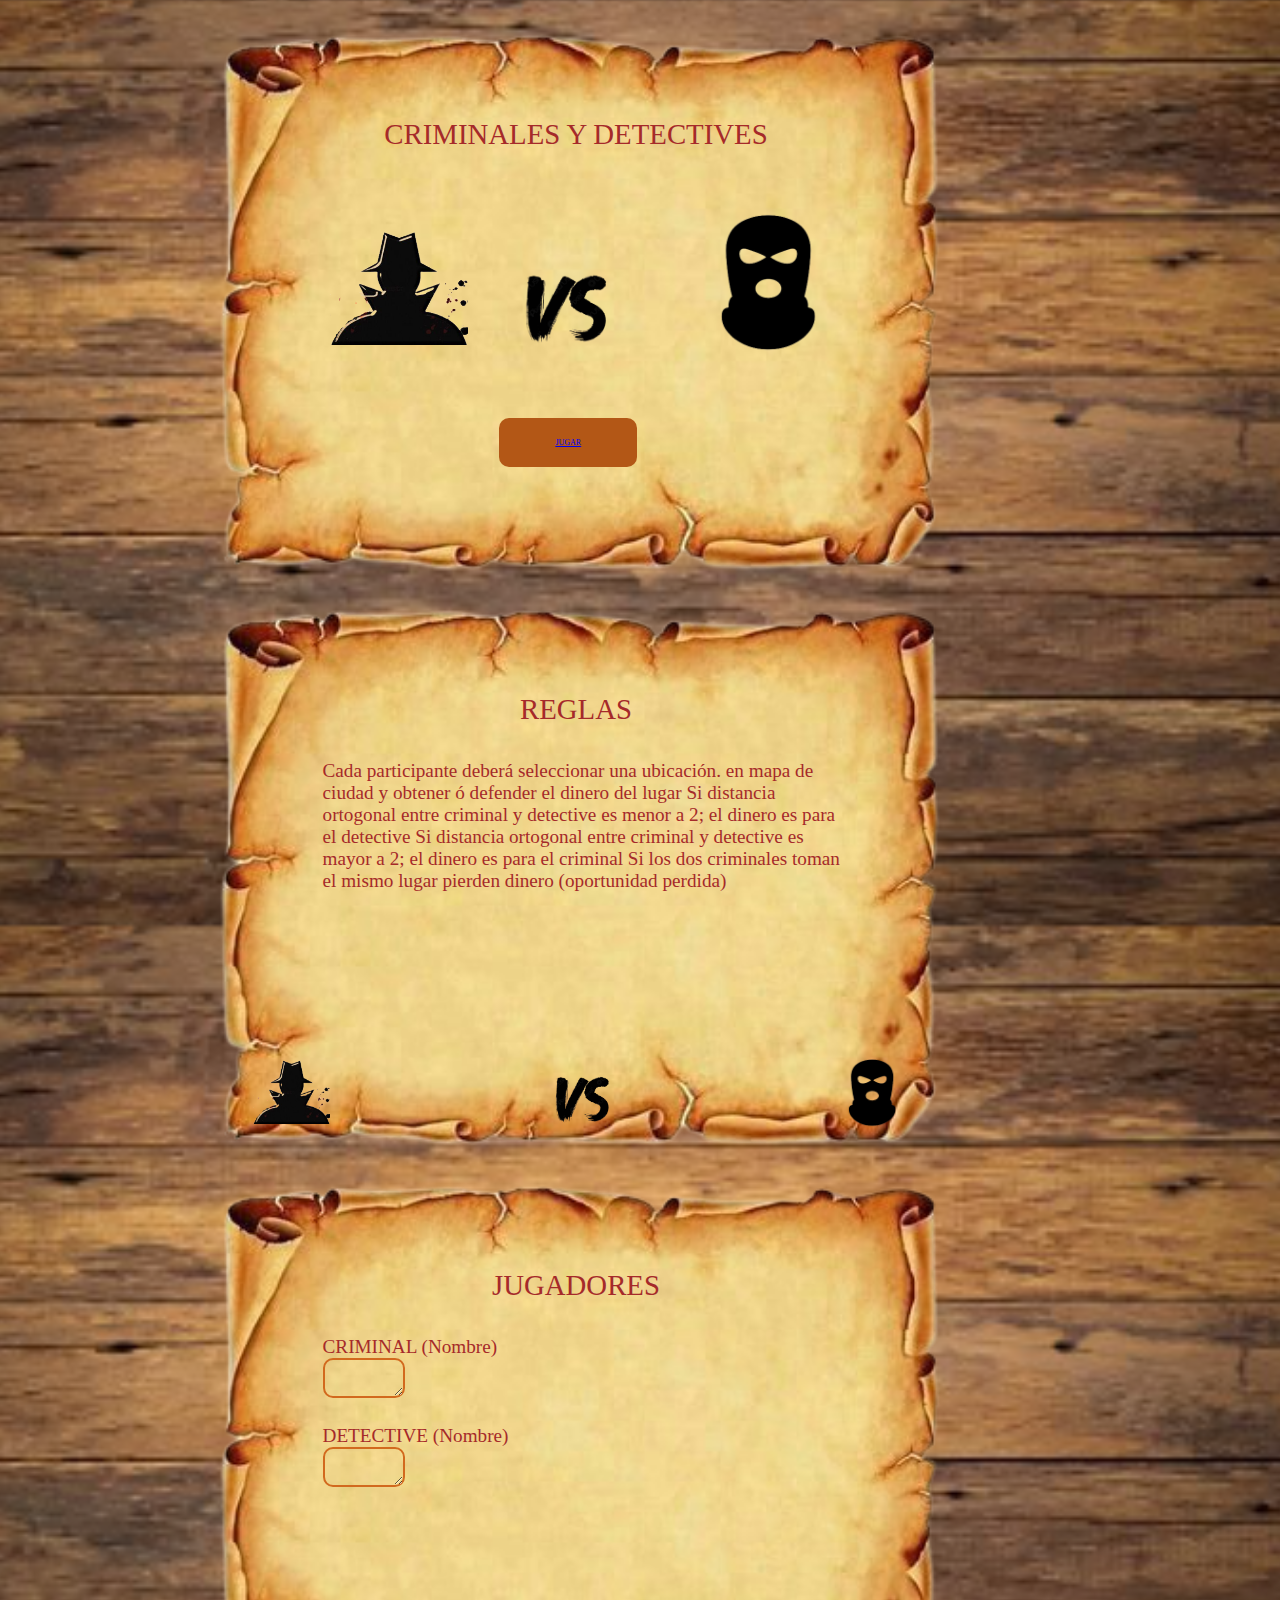
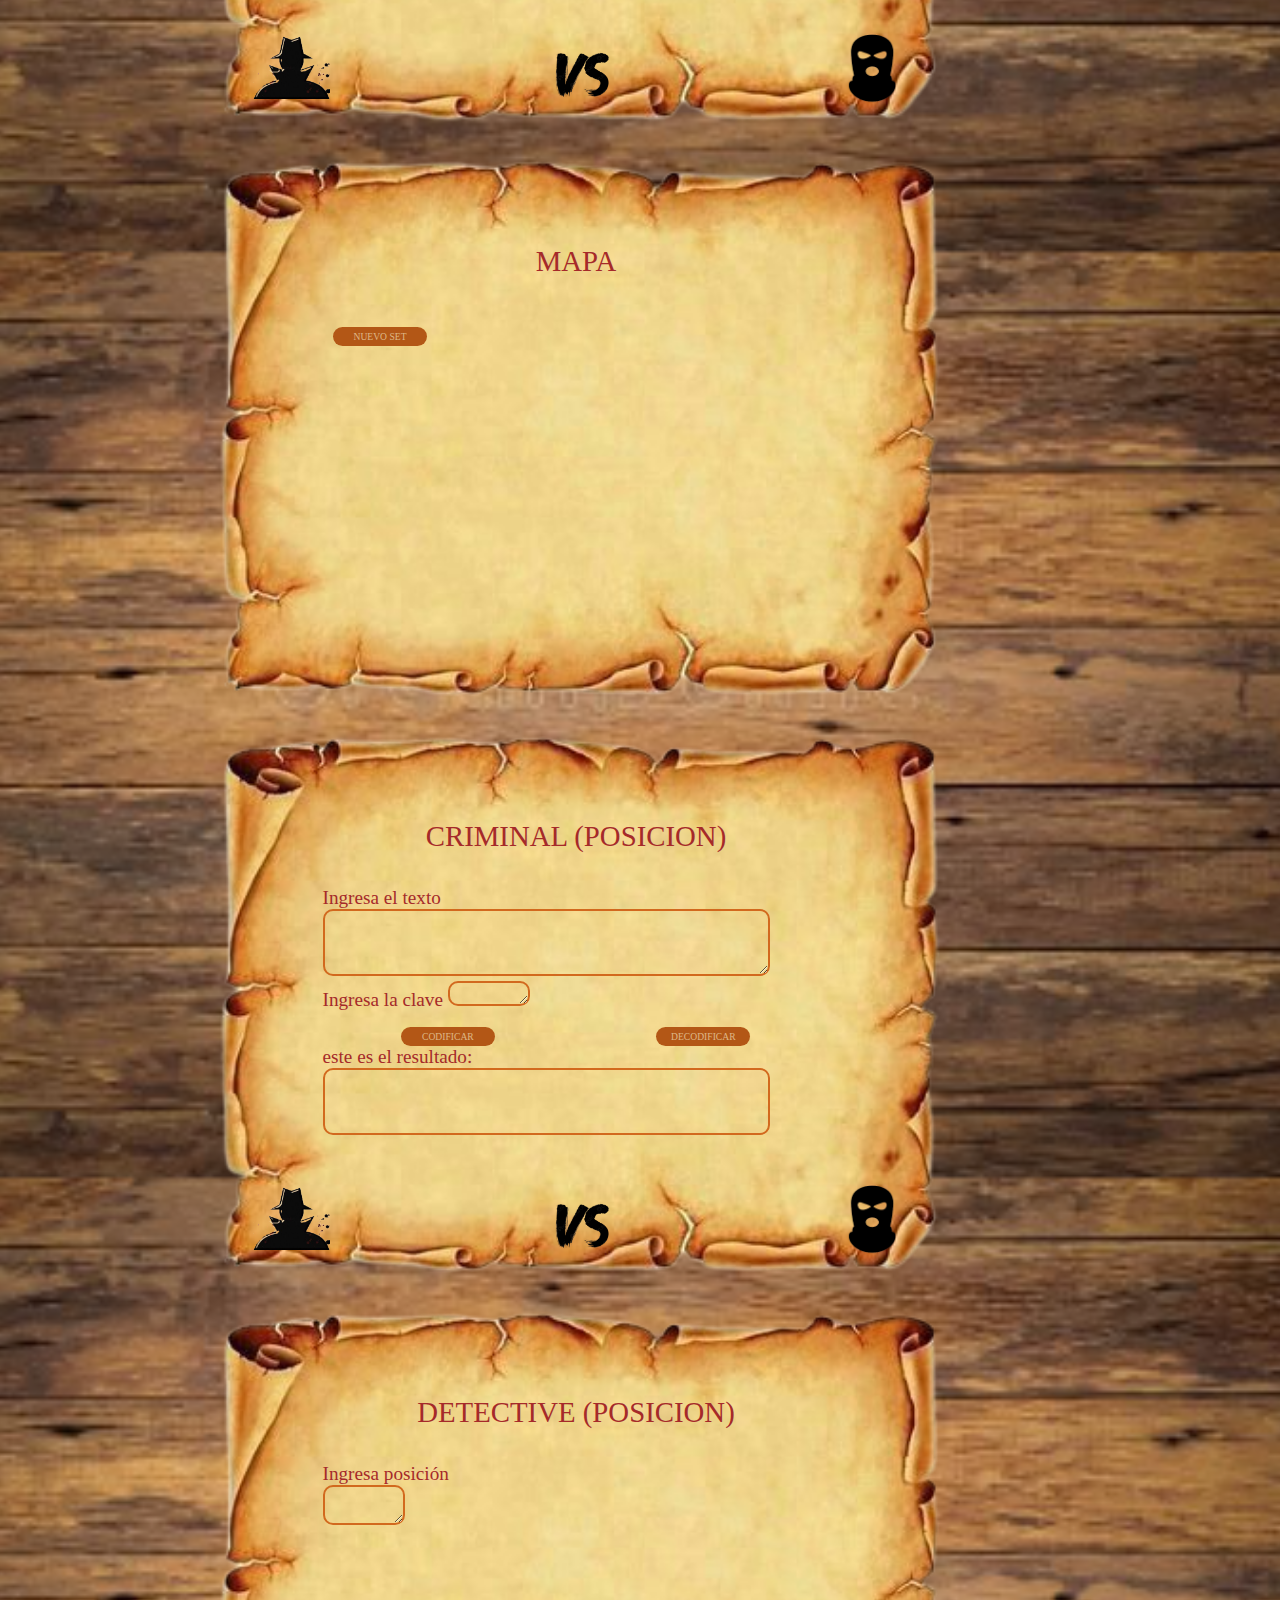
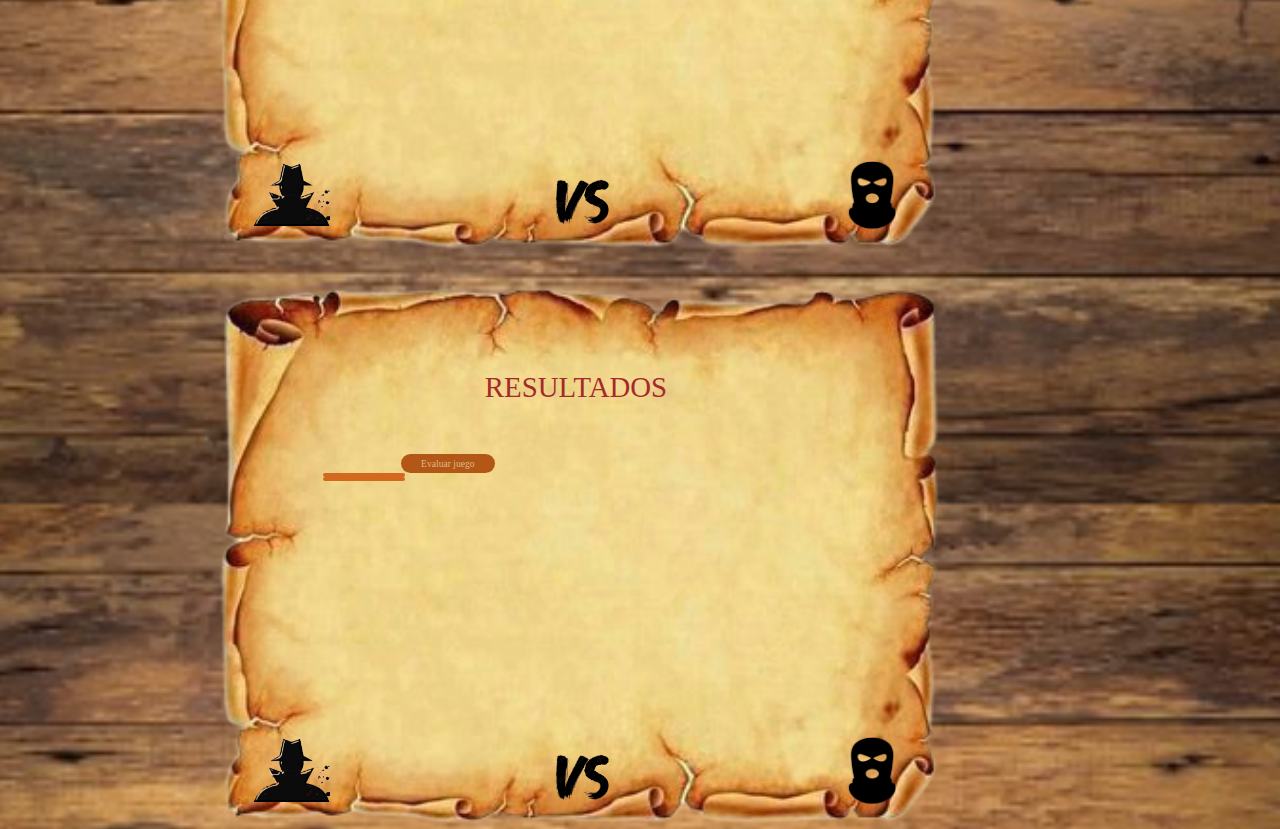
<file: src/index.html>
<!DOCTYPE html>
<html>
  <head>
    <meta charset="utf-8">
    <title>Caesar Cipher</title>
    <link rel="stylesheet" href="style.css" />
  </head>
  <body>
    <div id="root"> 

    <section class= "campo" id="pag1" >
        <div class = "titulo" >  CRIMINALES Y DETECTIVES  </div>
        <div class ="cuerpo" > 
          <div class ="imagenes_adic"> 
          <img class="ppal" id= "ladronpag1" src = "../src/imag/temas/LADR_1-removebg-preview.png">
          <img class="ppal" id= "detectivepag1" src = "../src/imag/temas/ESP7_detectiv_logo-removebg-preview-removebg-preview.png"> 
          <img class="ppal" id= "vspag1" src = "../src/imag/temas/vs-removebg-preview.png">
          </div> 
        </div>
        <button class="botones" id="jugar" type="submit" ><a href="pag2.html">JUGAR</a> </button> 
    </section>

    <section class= "campo" id="pag2" >
      <div class = "titulo" >  REGLAS </div>
      <div class ="cuerpo" > 
      <div clas="texto_box">  Cada participante deberá seleccionar una ubicación. en mapa de ciudad y obtener ó defender el dinero del lugar
          Si distancia ortogonal entre criminal y detective es menor a 2; el dinero es para el detective
          Si distancia ortogonal entre criminal y detective es mayor a 2; el dinero es para el criminal
          Si los dos criminales toman el mismo lugar pierden dinero (oportunidad perdida)</div>

        <div class ="imagenes_adic"> 
        <img class="ppal" id= "ladron" src = "../src/imag/temas/LADR_1-removebg-preview.png">
        <img class="ppal" id= "detective" src = "../src/imag/temas/ESP7_detectiv_logo-removebg-preview-removebg-preview.png"> 
        <img class="ppal" id= "vs" src = "../src/imag/temas/vs-removebg-preview.png">
        </div> 
      </div>
    </section>


    <section class= "campo" id="pag3" >
      <div class = "titulo" >  JUGADORES </div>
      <div class ="cuerpo"  > 
          <div class="lineas">CRIMINAL (Nombre) </div>
          <div>
              <textarea class="texto_box" >  </textarea>
          </div>
          <br>
          <div class="lineas">DETECTIVE (Nombre)</div>
           <div>
              <textarea class="texto_box" >  </textarea>
           </div>
        <div class ="imagenes_adic"> 
        <img class="ppal" id= "ladron" src = "../src/imag/temas/LADR_1-removebg-preview.png">
        <img class="ppal" id= "detective" src = "../src/imag/temas/ESP7_detectiv_logo-removebg-preview-removebg-preview.png"> 
        <img class="ppal" id= "vs" src = "../src/imag/temas/vs-removebg-preview.png">
        </div> 
      </div>
    </section>
    
    <section class= "campo" id="pag4" >
      <div class = "titulo" >  MAPA  </div>
      <div class ="cuerpo"  > 
      <button class="botones" type="submit" id="grilla_print"> <span> NUEVO SET </span></button> 
      <div id="objects"> </div>
      </div>
    </section>
  

      <section class= "campo" id="pag5" >
        <div class = "titulo" >   CRIMINAL (POSICION)  </div>
        <div class ="cuerpo" > 
          <div class="lineas">Ingresa el texto </div>
          <textarea class="texto_box" id="entradaw"></textarea>
          <br>
          <label for="nombre" class="lineas">Ingresa la clave </label>
          <textarea class="texto_box" id="clavew" >  </textarea>
          <br>
          <button class="botones" type="submit" id="codificar"> <span> CODIFICAR </span></button>
          <button class="botones" type="submit" id="decodificar"> <span> DECODIFICAR </span> </button>
          <br>
          <div class="lineas"> este es el resultado: </div> 
          <div class="texto_box" id="salida_etiq" ></div>
          <div class ="imagenes_adic"> 
          <img class="ppal" id= "ladron" src = "imag/temas/LADR_1-removebg-preview.png">
          <img class="ppal" id= "detective" src = "imag/temas/ESP7_detectiv_logo-removebg-preview-removebg-preview.png"> 
          <img class="ppal" id= "vs" src = "imag/temas/vs-removebg-preview.png">
             <!-- <a href= "index.html"> <img src = "imag/fondo/hoja.jpg"> </a>             --> 
          </div> 
        </div>
      </section>
  
      <section class= "campo" id="pag6" >
        <div class = "titulo" > DETECTIVE (POSICION) </div>
        <div class ="cuerpo"  > 
          <div class="lineas">Ingresa posición </div>
          <div>
             <textarea class="texto_box" id="entrada2">  </textarea>
          </div>
          <div class ="imagenes_adic"> 
          <img class="ppal" id= "ladron" src = "../src/imag/temas/LADR_1-removebg-preview.png">
          <img class="ppal" id= "detective" src = "../src/imag/temas/ESP7_detectiv_logo-removebg-preview-removebg-preview.png"> 
          <img class="ppal" id= "vs" src = "../src/imag/temas/vs-removebg-preview.png">
          </div> 
        </div>
      </section>

      <section class= "campo" id="pag7">
        <div class = "titulo" > RESULTADOS </div>
            <div class ="cuerpo" > 
              <button class="botones" type="button" id="eval"> <span> Evaluar juego </span></button> 
              <br>
              <div class="texto_box" id="punt_ladron" ></div>
              <div class="texto_box" id="punt_detective" ></div>
              <div class ="imagenes_adic"> 
              <img class="ppal" id= "ladron" src = "../src/imag/temas/LADR_1-removebg-preview.png">
              <img class="ppal" id= "detective" src = "../src/imag/temas/ESP7_detectiv_logo-removebg-preview-removebg-preview.png"> 
              <img class="ppal" id= "vs" src = "../src/imag/temas/vs-removebg-preview.png">
              </div> 
            </div>
      </section>



    </div>
    <script src="index.js" type="module"></script>
  </body>
</html>
</file>
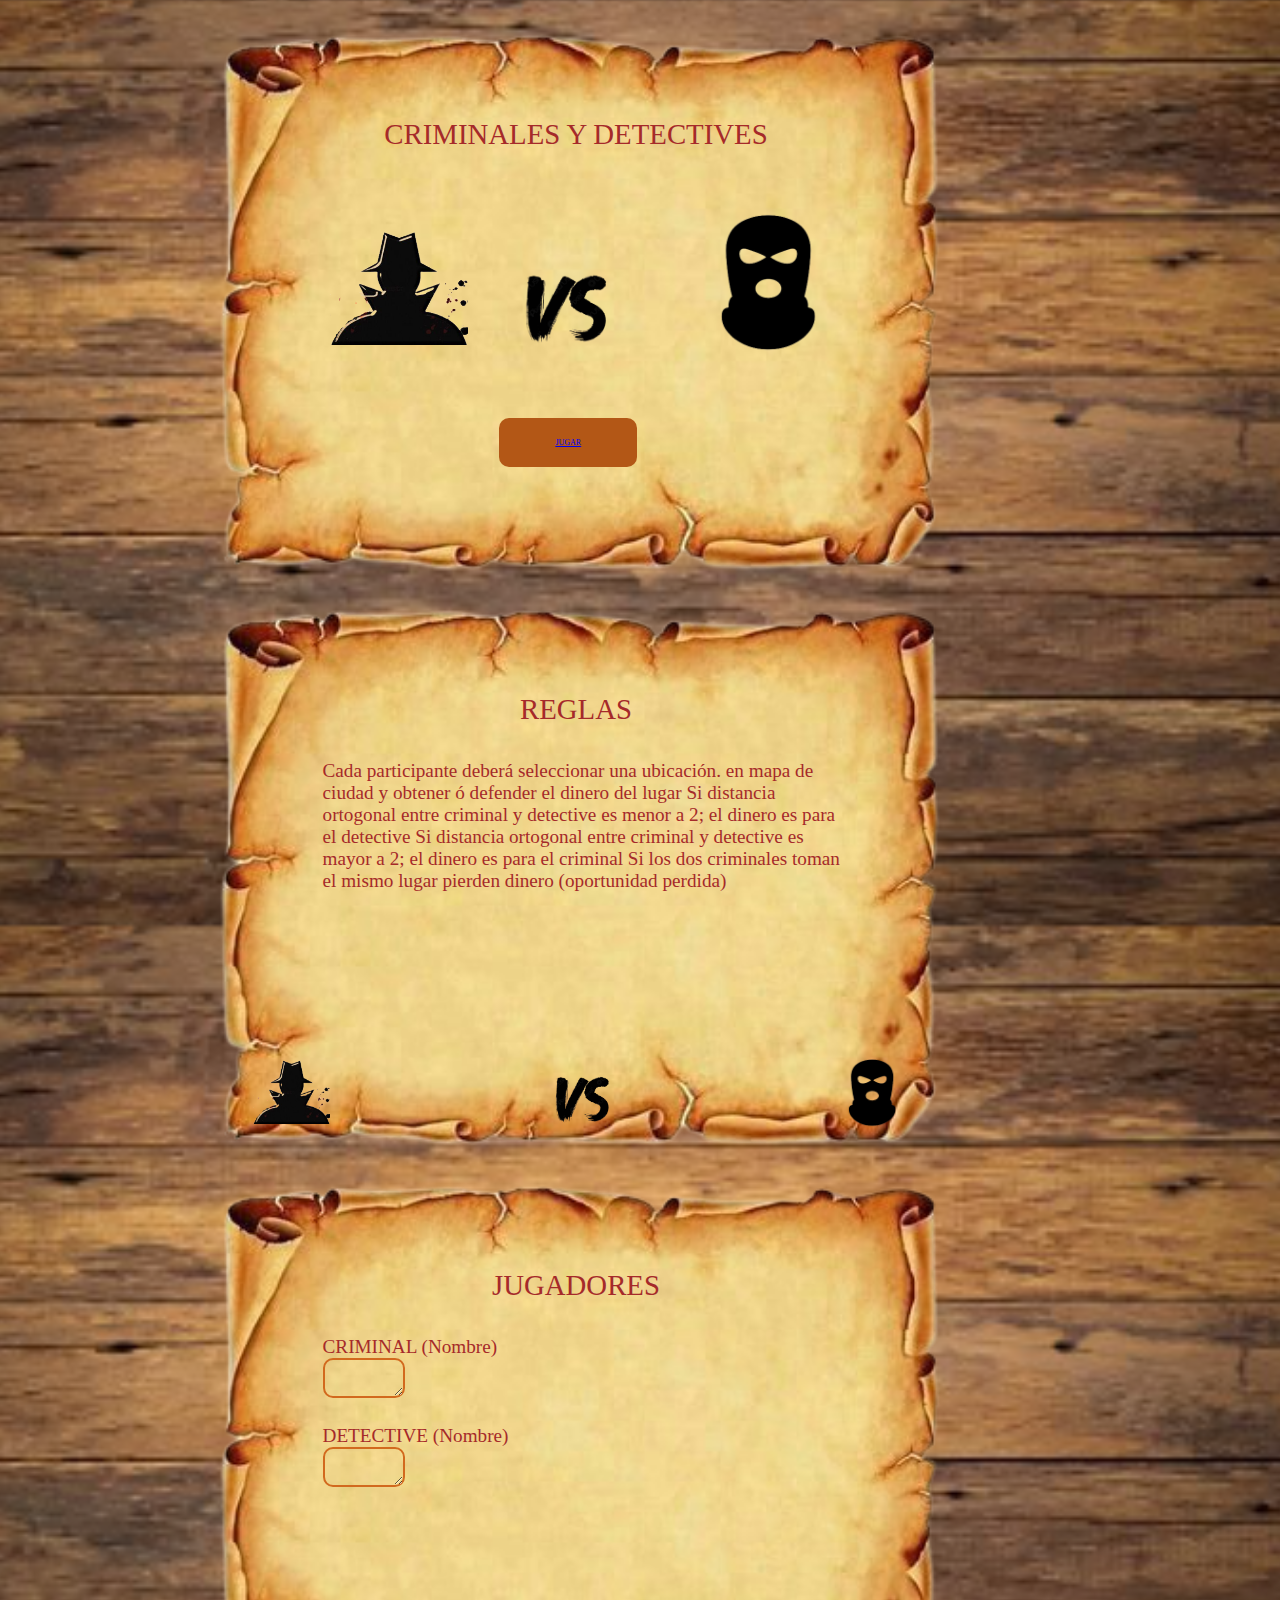
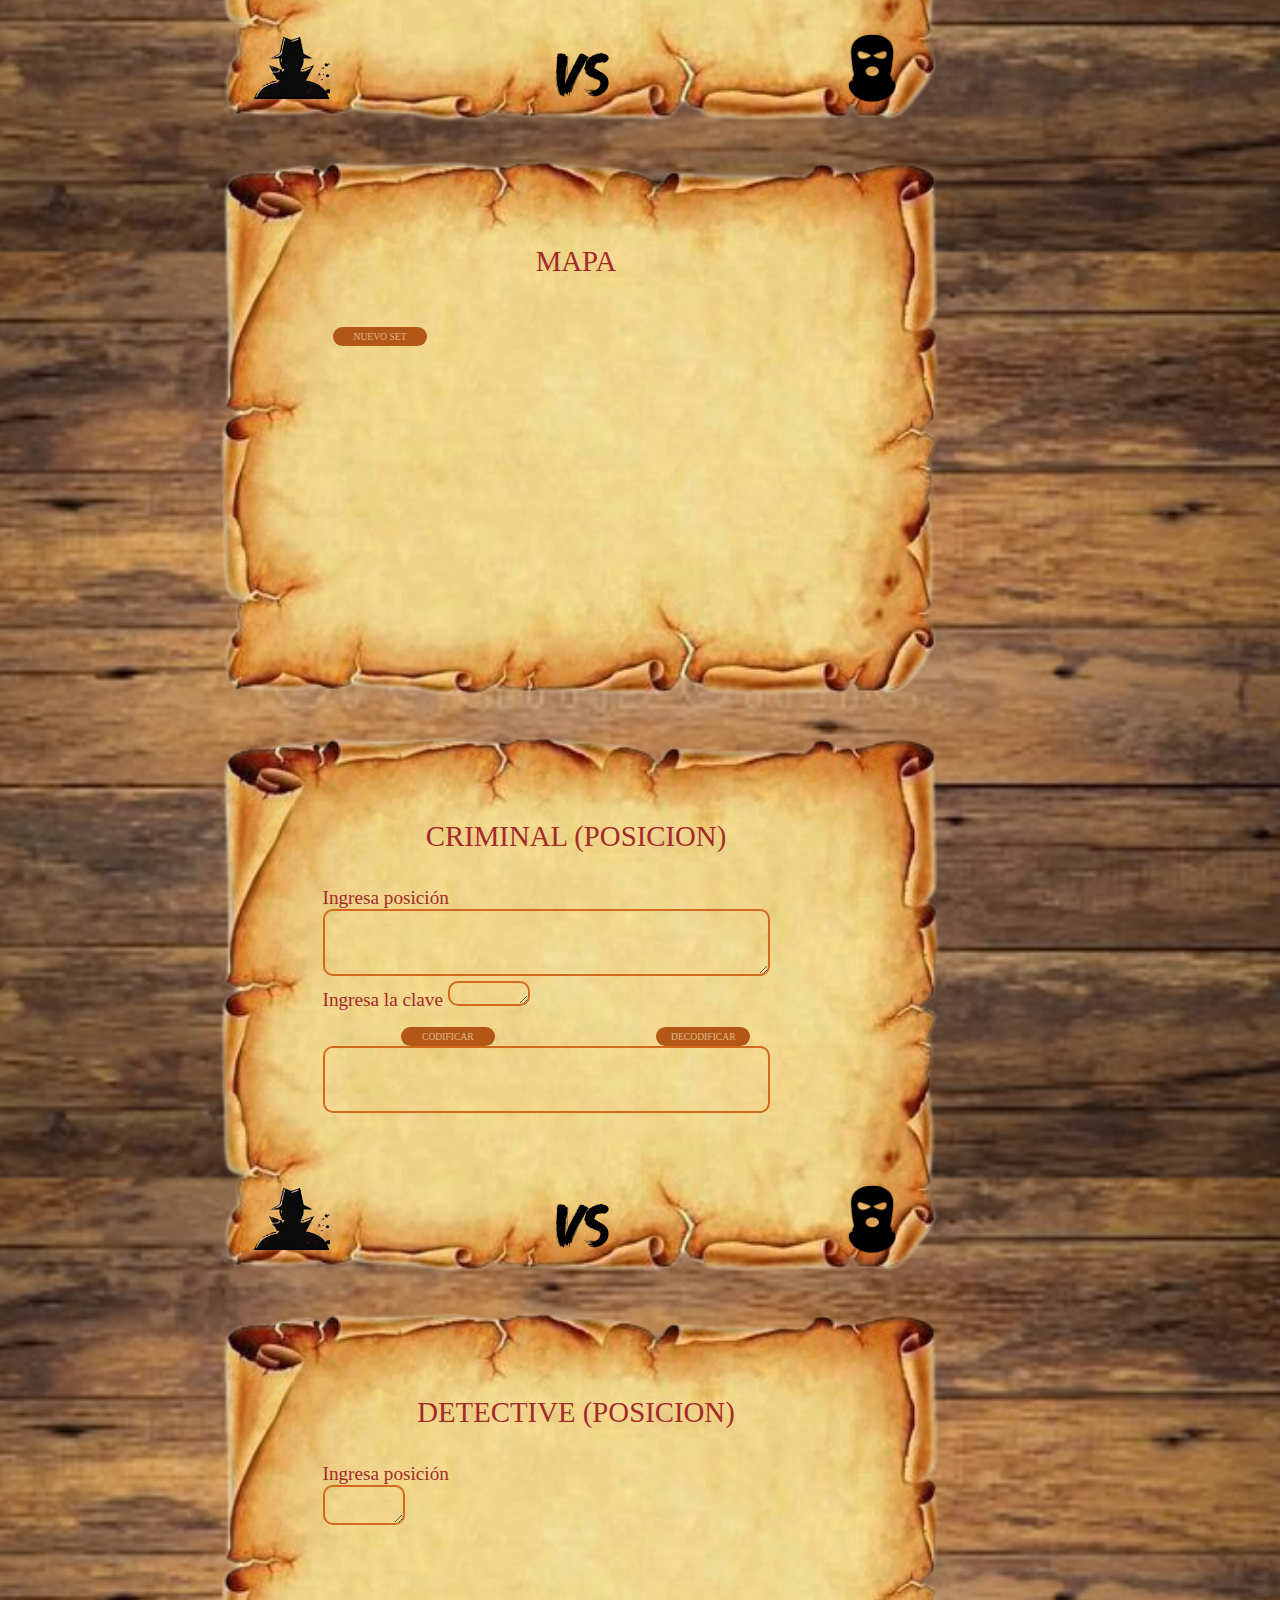
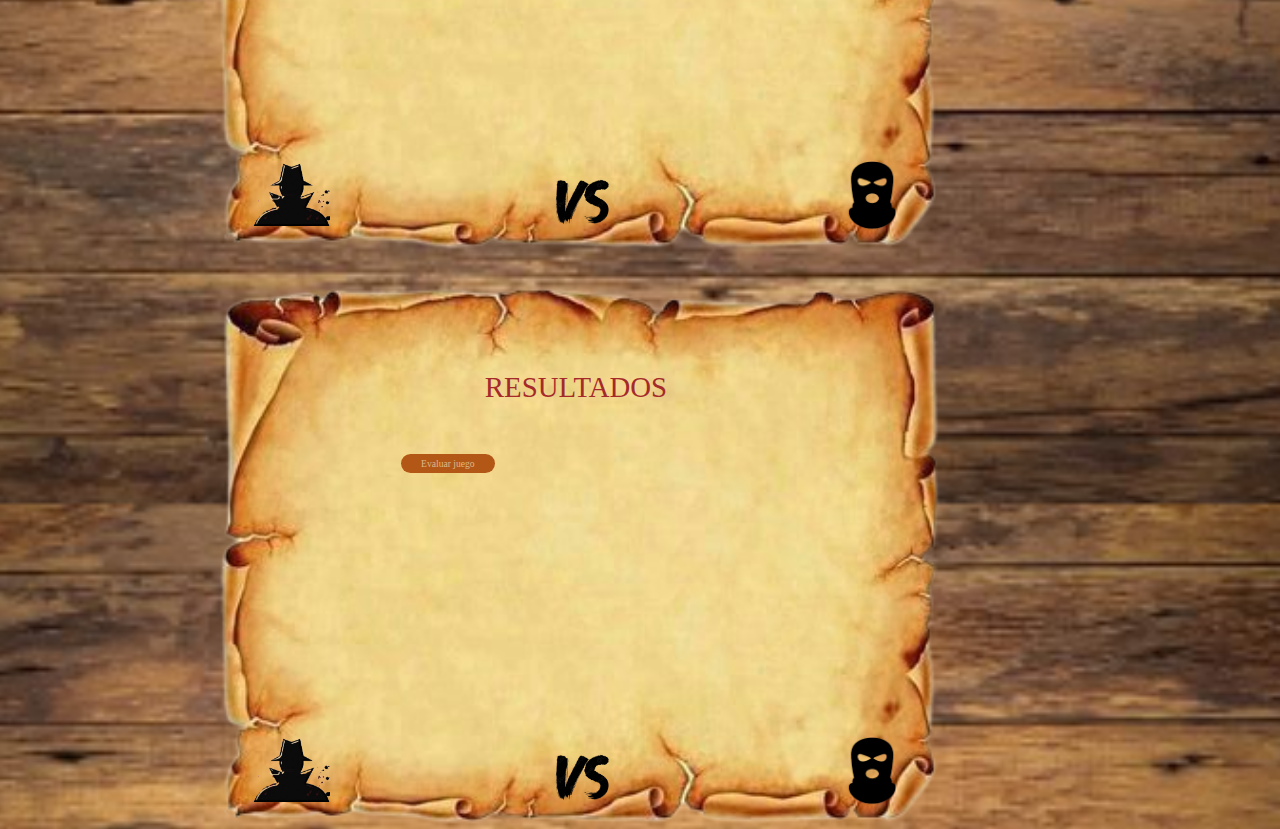
<file: integracion/integracion.html>
<!DOCTYPE html>
<html>
  <head>
    <meta charset="utf-8">
    <title>INICIO</title>
        <link rel="stylesheet" href="integracion.css" />
    </head>
<body>
    
        <section class= "campo" id="pag1" >
            <div class = "titulo" >  CRIMINALES Y DETECTIVES  </div>
            
            <div class ="cuerpo" > 
        
              <div class ="imagenes_adic"> 
              <img class="ppal" id= "ladronpag1" src = "../src/imag/temas/LADR_1-removebg-preview.png">
              <img class="ppal" id= "detectivepag1" src = "../src/imag/temas/ESP7_detectiv_logo-removebg-preview-removebg-preview.png"> 
              <img class="ppal" id= "vspag1" src = "../src/imag/temas/vs-removebg-preview.png">
              </div> 
            </div>
            <button class="botones" id="jugar" type="submit" ><a href="pag2.html">JUGAR</a> </button> 
        </section>

        <section class= "campo" id="pag2" >
            <div class = "titulo" >  REGLAS </div>
            <div class ="cuerpo" > 
            <div clas="texto_box">  Cada participante deberá seleccionar una ubicación. en mapa de ciudad y obtener ó defender el dinero del lugar
                Si distancia ortogonal entre criminal y detective es menor a 2; el dinero es para el detective
                Si distancia ortogonal entre criminal y detective es mayor a 2; el dinero es para el criminal
                Si los dos criminales toman el mismo lugar pierden dinero (oportunidad perdida)</div>

              <div class ="imagenes_adic"> 
              <img class="ppal" id= "ladron" src = "../src/imag/temas/LADR_1-removebg-preview.png">
              <img class="ppal" id= "detective" src = "../src/imag/temas/ESP7_detectiv_logo-removebg-preview-removebg-preview.png"> 
              <img class="ppal" id= "vs" src = "../src/imag/temas/vs-removebg-preview.png">
              </div> 
            </div>
        </section>
      
        <section class= "campo" id="pag3" >
            <div class = "titulo" >  JUGADORES </div>
            <div class ="cuerpo"  > 
                <div class="lineas">CRIMINAL (Nombre) </div>
                <div>
                    <textarea class="texto_box" >  </textarea>
                </div>
                <br>

                <div class="lineas">DETECTIVE (Nombre)</div>
                 <div>
                    <textarea class="texto_box" >  </textarea>

                 </div>
              <div class ="imagenes_adic"> 
              <img class="ppal" id= "ladron" src = "../src/imag/temas/LADR_1-removebg-preview.png">
              <img class="ppal" id= "detective" src = "../src/imag/temas/ESP7_detectiv_logo-removebg-preview-removebg-preview.png"> 
              <img class="ppal" id= "vs" src = "../src/imag/temas/vs-removebg-preview.png">
              </div> 
            </div>
        </section>

        <section class= "campo" id="pag4" >
            <div class = "titulo" >  MAPA  </div>
            
            <div class ="cuerpo"  > 
            <button class="botones" type="submit" id="grilla_print"> <span> NUEVO SET </span></button> 
            <div id="objects"> </div>

            </div>

        </section>
          
        <section class= "campo" id="pag5">
            <div class = "titulo" >  CRIMINAL (POSICION)</div> 
            <div class ="cuerpo" > 
                <div class="lineas">Ingresa posición</div>
                <textarea class="texto_box" id="entradaw"></textarea>
                <br>
                
                <label for="nombre" class="lineas">Ingresa la clave </label>
      
                <textarea class="texto_box" id="clavew" >  </textarea>
                <!--<input type="number" class="texto_box" id="clavew" name="clavew" minlength="1" maxlength="2" size="2">  pte condicionar solo a numero -->
                <br>
                <button class="botones" type="submit" id="codificar"> <span> CODIFICAR </span></button>
                <button class="botones" type="submit" id="decodificar"> <span> DECODIFICAR </span> </button>
                <br>
      
                <div class="texto_box" id="salida_etiq" ></div>
  
                <div class ="imagenes_adic"> 
                <img class="ppal" id= "ladron" src = "../src/imag/temas/LADR_1-removebg-preview.png">
                <img class="ppal" id= "detective" src = "../src/imag/temas/ESP7_detectiv_logo-removebg-preview-removebg-preview.png"> 
                <img class="ppal" id= "vs" src = "../src/imag/temas/vs-removebg-preview.png">
                </div> 
              </div>
        </section>

        
        <section class= "campo" id="pag6">
            <div class = "titulo" >  DETECTIVE (POSICION)</div>
            <div class ="cuerpo"  > 
                <div class="lineas">Ingresa posición </div>
                <div>
                   <textarea class="texto_box" id="entrada2">  </textarea>
  
                </div>
  
  
                <br>
                <div class ="imagenes_adic"> 
                <img class="ppal" id= "ladron" src = "../src/imag/temas/LADR_1-removebg-preview.png">
                <img class="ppal" id= "detective" src = "../src/imag/temas/ESP7_detectiv_logo-removebg-preview-removebg-preview.png"> 
                <img class="ppal" id= "vs" src = "../src/imag/temas/vs-removebg-preview.png">
                </div> 
              </div>
  
        </section>

        <section class= "campo" id="pag7"> 
            <div class = "titulo" > RESULTADOS </div>
            
            <div class ="cuerpo" > 
              <button class="botones" type="button" id="eval"> <span> Evaluar juego </span></button> 
              <br>
              <div class ="imagenes_adic"> 
              <img class="ppal" id= "ladron" src = "../src/imag/temas/LADR_1-removebg-preview.png">
              <img class="ppal" id= "detective" src = "../src/imag/temas/ESP7_detectiv_logo-removebg-preview-removebg-preview.png"> 
              <img class="ppal" id= "vs" src = "../src/imag/temas/vs-removebg-preview.png">
              </div> 
            </div>

        </section>




    <script src="integracion.js" ></script>
</body>
</html>
</file>
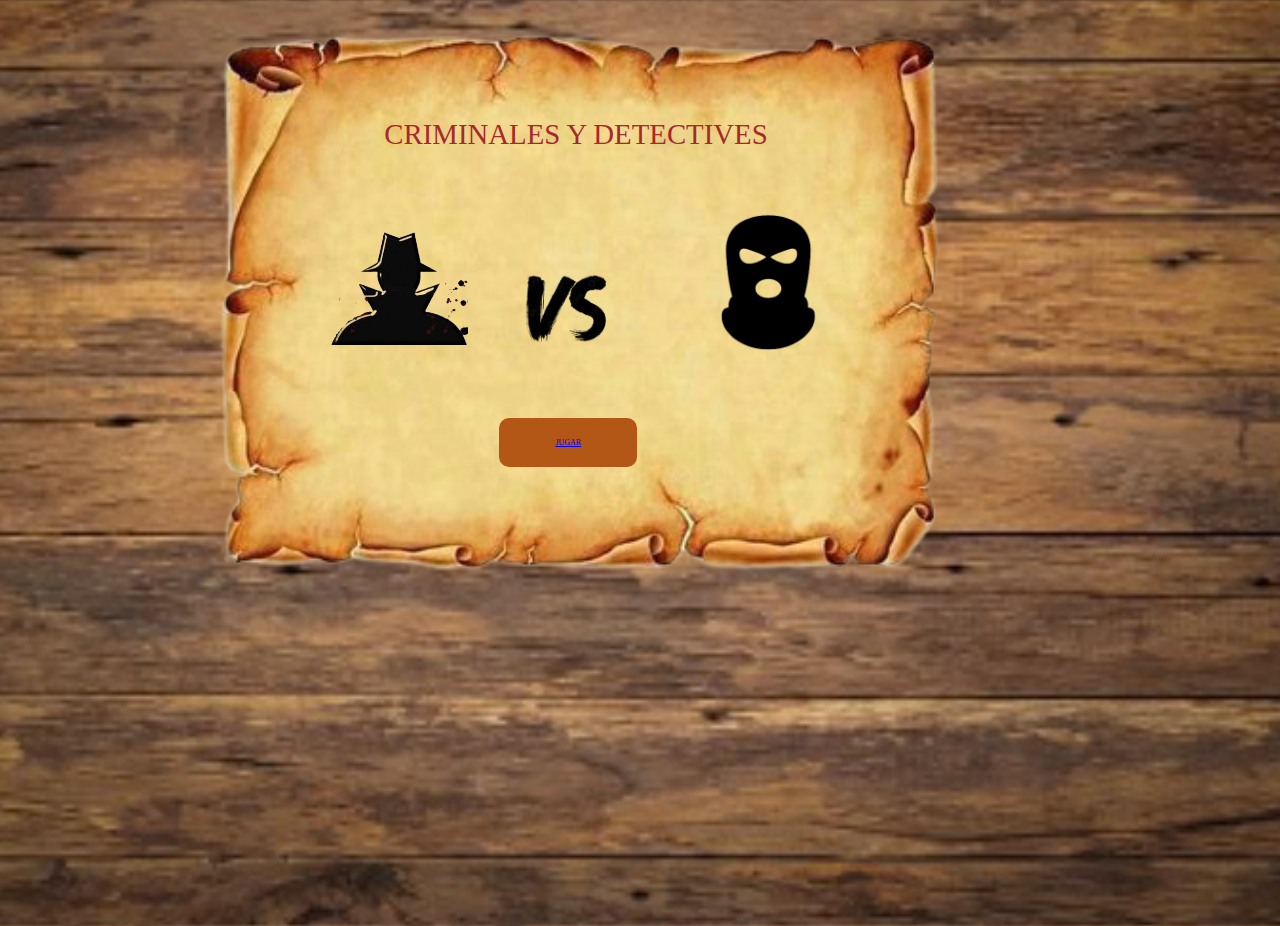
<file: otras_pag/pag1.html>
<!DOCTYPE html>
<html>
  <head>
    <meta charset="utf-8">
    <title>INICIO</title>
        <link rel="stylesheet" href="otras_pag.css" />
    </head>
<body>
    
        <article class= "campo" >
            <div class = "titulo" >  CRIMINALES Y DETECTIVES  </div>
            
            <div class ="cuerpo" > 
        
              <div class ="imagenes_adic"> 
              <img class="ppal" id= "ladronpag1" src = "../src/imag/temas/LADR_1-removebg-preview.png">
              <img class="ppal" id= "detectivepag1" src = "../src/imag/temas/ESP7_detectiv_logo-removebg-preview-removebg-preview.png"> 
              <img class="ppal" id= "vspag1" src = "../src/imag/temas/vs-removebg-preview.png">
              </div> 
            </div>
            <button class="botones" id="jugar" type="submit" ><a href="pag2.html">JUGAR</a> </button>
          </article>

          
    <script src="otras_pag.js" ></script>
</body>
</html>
</file>
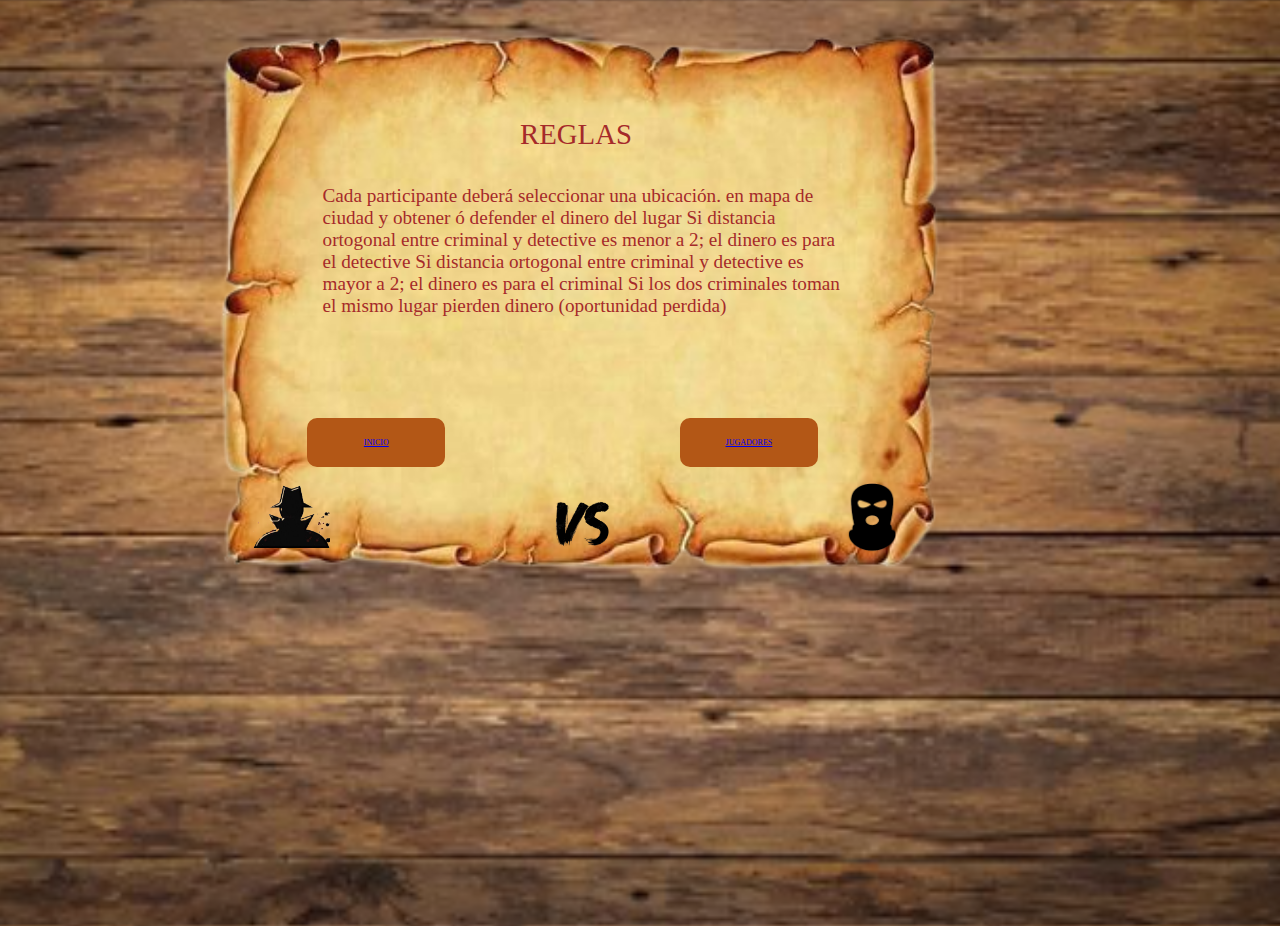
<file: otras_pag/pag2.html>
<!DOCTYPE html>
<html>
  <head>
    <meta charset="utf-8">
    <title>REGLAS</title>
        <link rel="stylesheet" href="otras_pag.css" />
    </head>
<body>


    
        <article class= "campo" >
            <div class = "titulo" >  REGLAS </div>
            
            <div class ="cuerpo" > 
             
            <div clas="texto_box">  Cada participante deberá seleccionar una ubicación. en mapa de ciudad y obtener ó defender el dinero del lugar
                Si distancia ortogonal entre criminal y detective es menor a 2; el dinero es para el detective
                Si distancia ortogonal entre criminal y detective es mayor a 2; el dinero es para el criminal
                Si los dos criminales toman el mismo lugar pierden dinero (oportunidad perdida)</div>

              <div class ="imagenes_adic"> 
              <img class="ppal" id= "ladron" src = "../src/imag/temas/LADR_1-removebg-preview.png">
              <img class="ppal" id= "detective" src = "../src/imag/temas/ESP7_detectiv_logo-removebg-preview-removebg-preview.png"> 
              <img class="ppal" id= "vs" src = "../src/imag/temas/vs-removebg-preview.png">
              </div> 
            </div>


            <button class="botones"  type="submit" > <a href="pag1.html">INICIO</a></button>
            <button class="botones"  type="submit" > <a href="pag3.html">JUGADORES</a></button>
          </article>

    <script src="otras_pag.js" ></script>
</body>
</html>
</file>
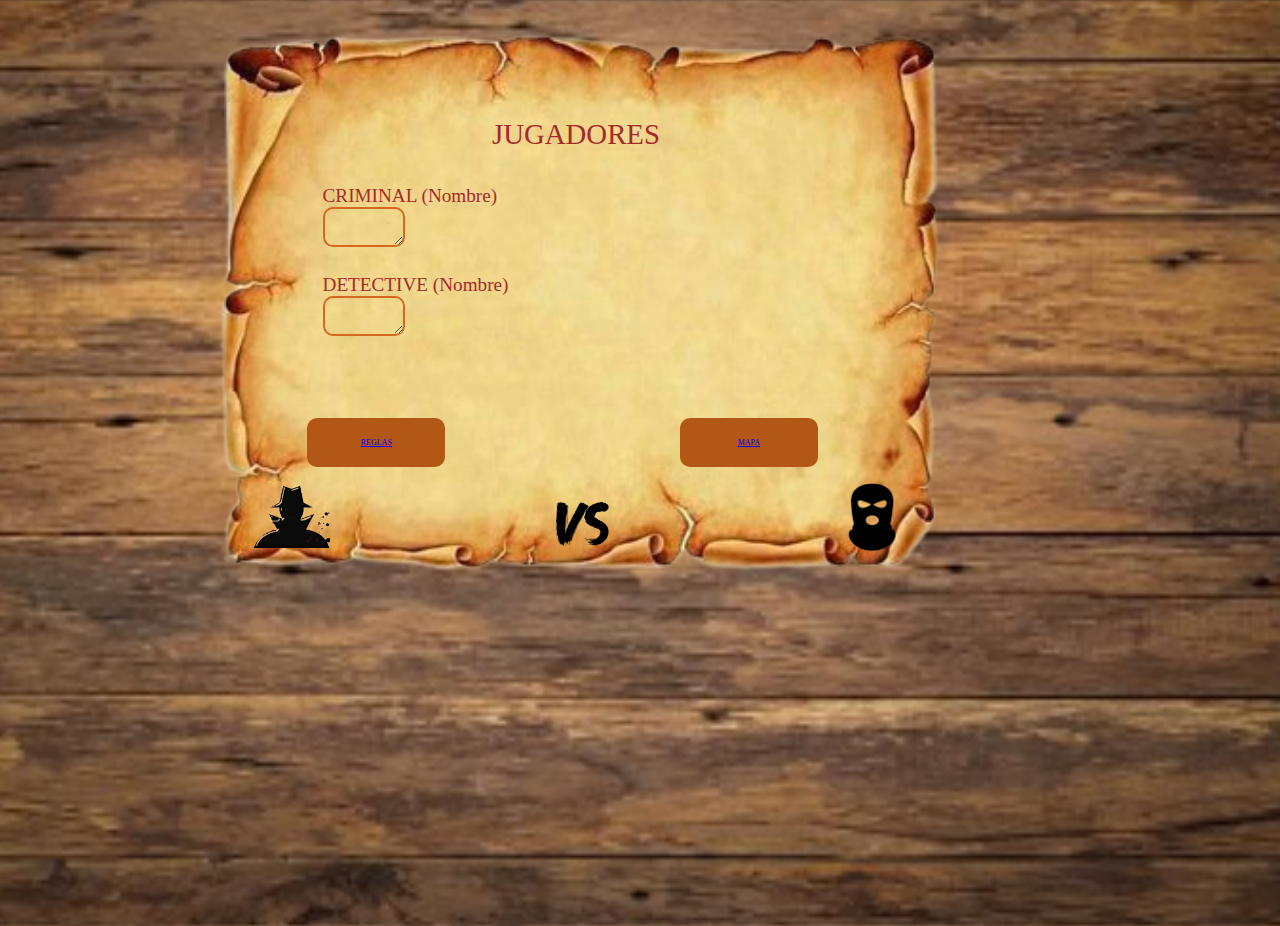
<file: otras_pag/pag3.html>
<!DOCTYPE html>
<html>
  <head>
    <meta charset="utf-8">
    <title>JUGADORES</title>
        <link rel="stylesheet" href="otras_pag.css" />
    </head>
<body>
    
        <article class= "campo" >
            <div class = "titulo" >  JUGADORES </div>
            
            <div class ="cuerpo"  > 
                <div class="lineas">CRIMINAL (Nombre) </div>
                <div>
                    <textarea class="texto_box" >  </textarea>
                </div>
                <br>

                <div class="lineas">DETECTIVE (Nombre)</div>
                 <div>
                    <textarea class="texto_box" >  </textarea>

                 </div>
              <div class ="imagenes_adic"> 
              <img class="ppal" id= "ladron" src = "../src/imag/temas/LADR_1-removebg-preview.png">
              <img class="ppal" id= "detective" src = "../src/imag/temas/ESP7_detectiv_logo-removebg-preview-removebg-preview.png"> 
              <img class="ppal" id= "vs" src = "../src/imag/temas/vs-removebg-preview.png">
              </div> 
            </div>


            <button class="botones"  type="submit" > <a href="pag2.html">REGLAS</a> </button>
            <button class="botones"  type="submit" > <a href="pag4.html">MAPA</a> </button>
          </article>

    <script src="otras_pag.js" ></script>
</body>
</html>
</file>
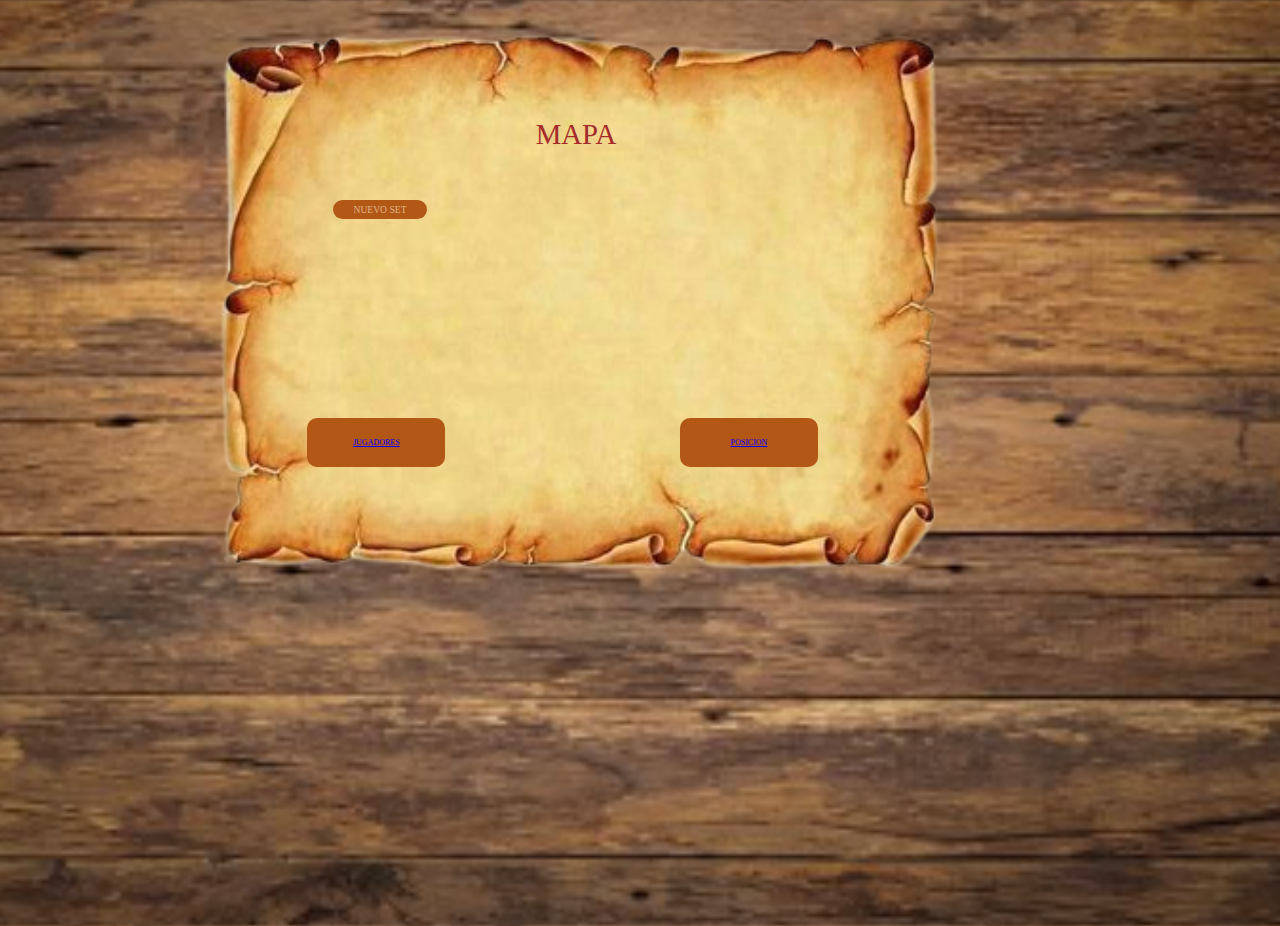
<file: otras_pag/pag4.html>
<!DOCTYPE html>
<html>
  <head>
    <meta charset="utf-8">
    <title>MAPA</title>
        <link rel="stylesheet" href="otras_pag.css" />
    </head>
<body>
    
        <article class= "campo" >
            <div class = "titulo" >  MAPA  </div>
            
            <div class ="cuerpo"  > 
            <button class="botones" type="submit" id="grilla_print"> <span> NUEVO SET </span></button> 
            <div id="objects"> </div>

            </div>

            <button class="botones"  type="submit" > <a href="pag3.html">JUGADORES</a></button>
            <button class="botones"  type="submit" > <a href="pag5.html">POSICION</a> </button>
          </article>

    <script src="otras_pag.js" ></script>
</body>
</html>
</file>
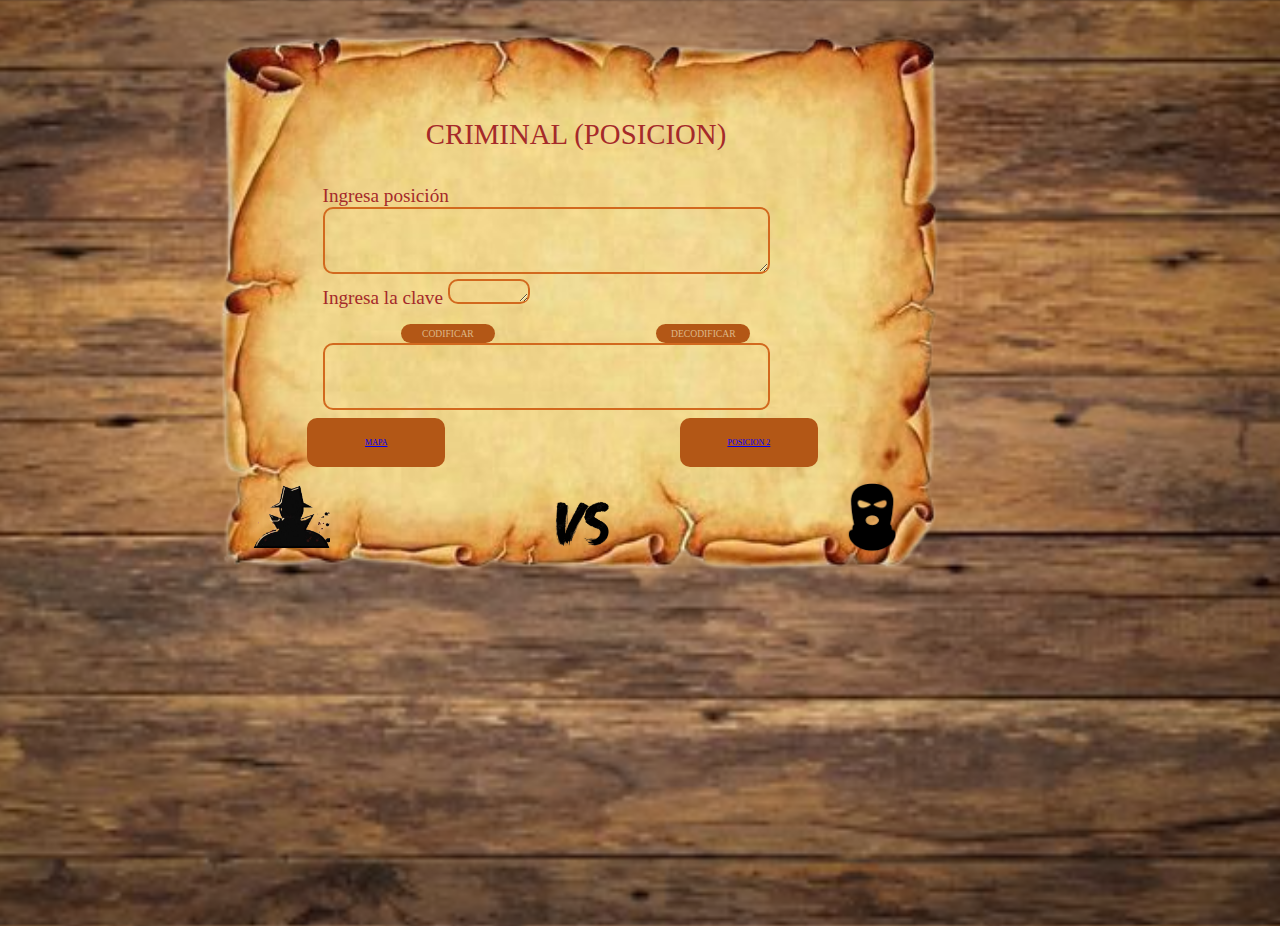
<file: otras_pag/pag5.html>
<!DOCTYPE html>
<html>
  <head>
    <meta charset="utf-8">
    <title>MENSAJES</title>
        <link rel="stylesheet" href="otras_pag.css" />
    </head>
<body>
    
        <article class= "campo" >
            <div class = "titulo" >  CRIMINAL (POSICION)</div>
            
            <div class ="cuerpo" > 
              <div class="lineas">Ingresa posición</div>
              <textarea class="texto_box" id="entradaw"></textarea>
              <br>
              
              <label for="nombre" class="lineas">Ingresa la clave </label>
    
              <textarea class="texto_box" id="clavew" >  </textarea>
              <!--<input type="number" class="texto_box" id="clavew" name="clavew" minlength="1" maxlength="2" size="2">  pte condicionar solo a numero -->
              <br>
              <button class="botones" type="submit" id="codificar"> <span> CODIFICAR </span></button>
              <button class="botones" type="submit" id="decodificar"> <span> DECODIFICAR </span> </button>
              <br>
    
              <div class="texto_box" id="salida_etiq" ></div>

              <div class ="imagenes_adic"> 
              <img class="ppal" id= "ladron" src = "../src/imag/temas/LADR_1-removebg-preview.png">
              <img class="ppal" id= "detective" src = "../src/imag/temas/ESP7_detectiv_logo-removebg-preview-removebg-preview.png"> 
              <img class="ppal" id= "vs" src = "../src/imag/temas/vs-removebg-preview.png">
              </div> 
            </div>


            <button class="botones" type="submit" > <a href="pag4.html">MAPA</a> </button>
            <button class="botones" type="submit" > <a href="pag6.html">POSICION 2</a> </button>
          </article>

    <script src="otras_pag.js" ></script>
</body>
</html>
</file>
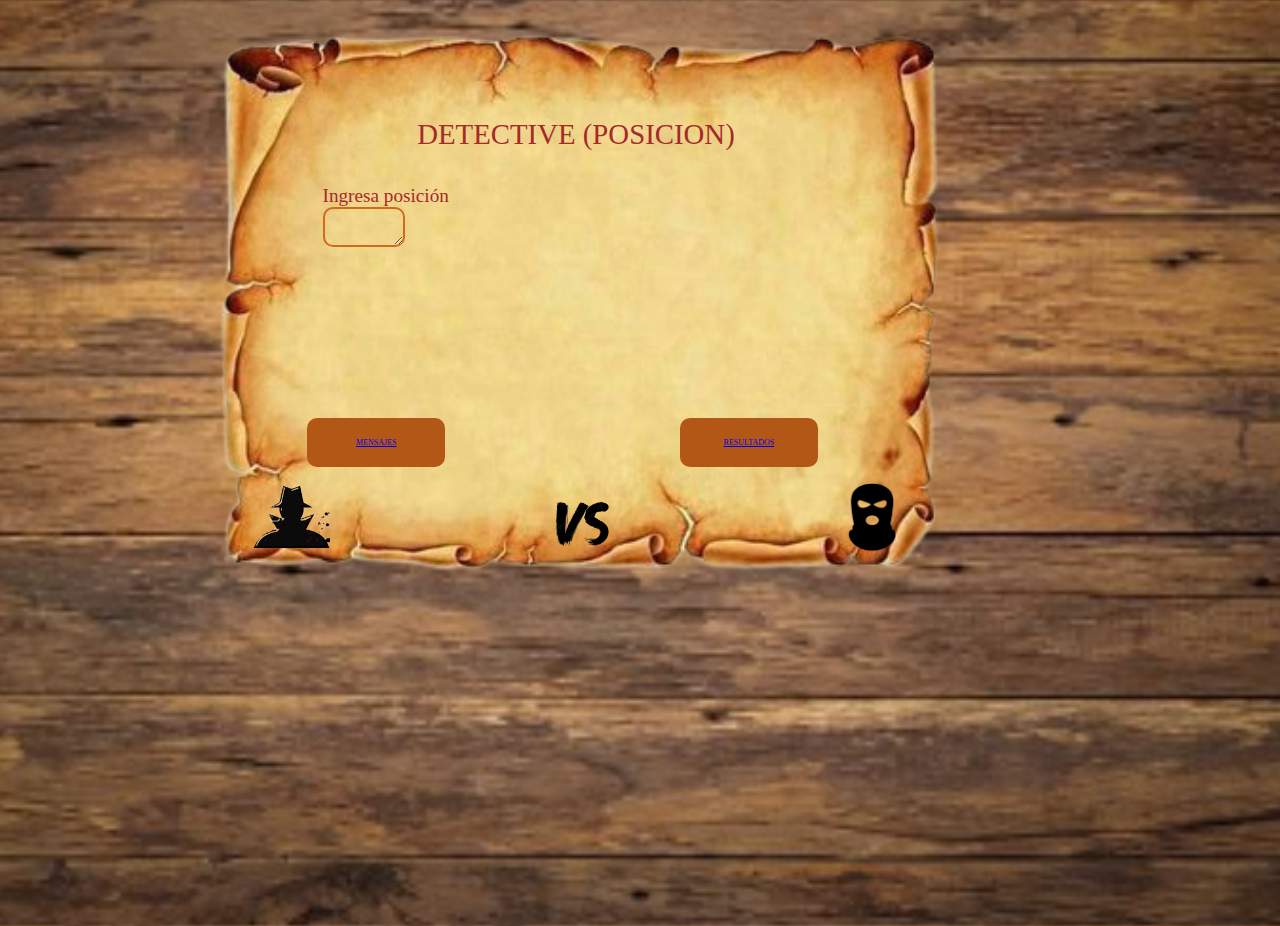
<file: otras_pag/pag6.html>
<!DOCTYPE html>
<html>
  <head>
    <meta charset="utf-8">
    <title>DESCIFRADO</title>
        <link rel="stylesheet" href="otras_pag.css" />
    </head>
<body>

    
        <article class= "campo" >
            <div class = "titulo" > DETECTIVE (POSICION) </div>
            
            <div class ="cuerpo"  > 
              <div class="lineas">Ingresa posición </div>
              <div>
                 <textarea class="texto_box" id="entrada2">  </textarea>

              </div>


              <br>
              <div class ="imagenes_adic"> 
              <img class="ppal" id= "ladron" src = "../src/imag/temas/LADR_1-removebg-preview.png">
              <img class="ppal" id= "detective" src = "../src/imag/temas/ESP7_detectiv_logo-removebg-preview-removebg-preview.png"> 
              <img class="ppal" id= "vs" src = "../src/imag/temas/vs-removebg-preview.png">
              </div> 
            </div>


            <button class="botones"  type="button" > <a href="pag5.html">MENSAJES</a> </button>
            <button class="botones"  type="button" > <a href="pag7.html">RESULTADOS</a> </button>
          </article>

    <script src="otras_pag.js" ></script>
</body>
</html>
</file>
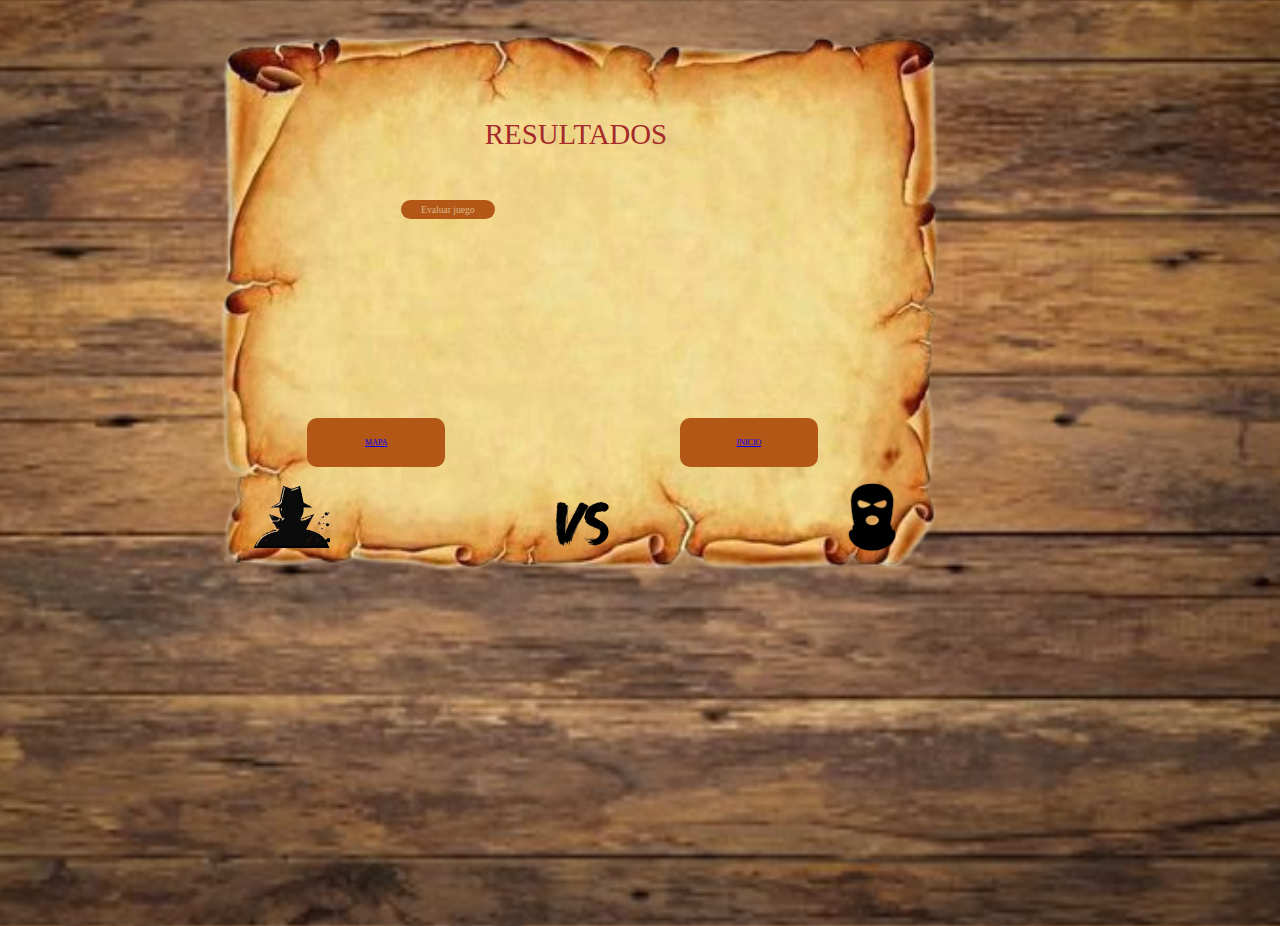
<file: otras_pag/pag7.html>
<!DOCTYPE html>
<html>
  <head>
    <meta charset="utf-8">
    <title>RESULTADOS</title>
        <link rel="stylesheet" href="otras_pag.css" />
    </head>
<body>
    
        <article class= "campo" >
            <div class = "titulo" > RESULTADOS </div>
            
            <div class ="cuerpo" > 
              <button class="botones" type="button" id="eval"> <span> Evaluar juego </span></button> 
              <br>
              <div class ="imagenes_adic"> 
              <img class="ppal" id= "ladron" src = "../src/imag/temas/LADR_1-removebg-preview.png">
              <img class="ppal" id= "detective" src = "../src/imag/temas/ESP7_detectiv_logo-removebg-preview-removebg-preview.png"> 
              <img class="ppal" id= "vs" src = "../src/imag/temas/vs-removebg-preview.png">
              </div> 
            </div>


            <button class="botones"  type="submit" > <a href="pag6.html">MAPA</a> </button>
            <button class="botones"  type="submit" > <a href="pag1.html">INICIO</a> </button>
          </article>

    <script src="otras_pag.js" ></script>
</body>
</html>
</file>
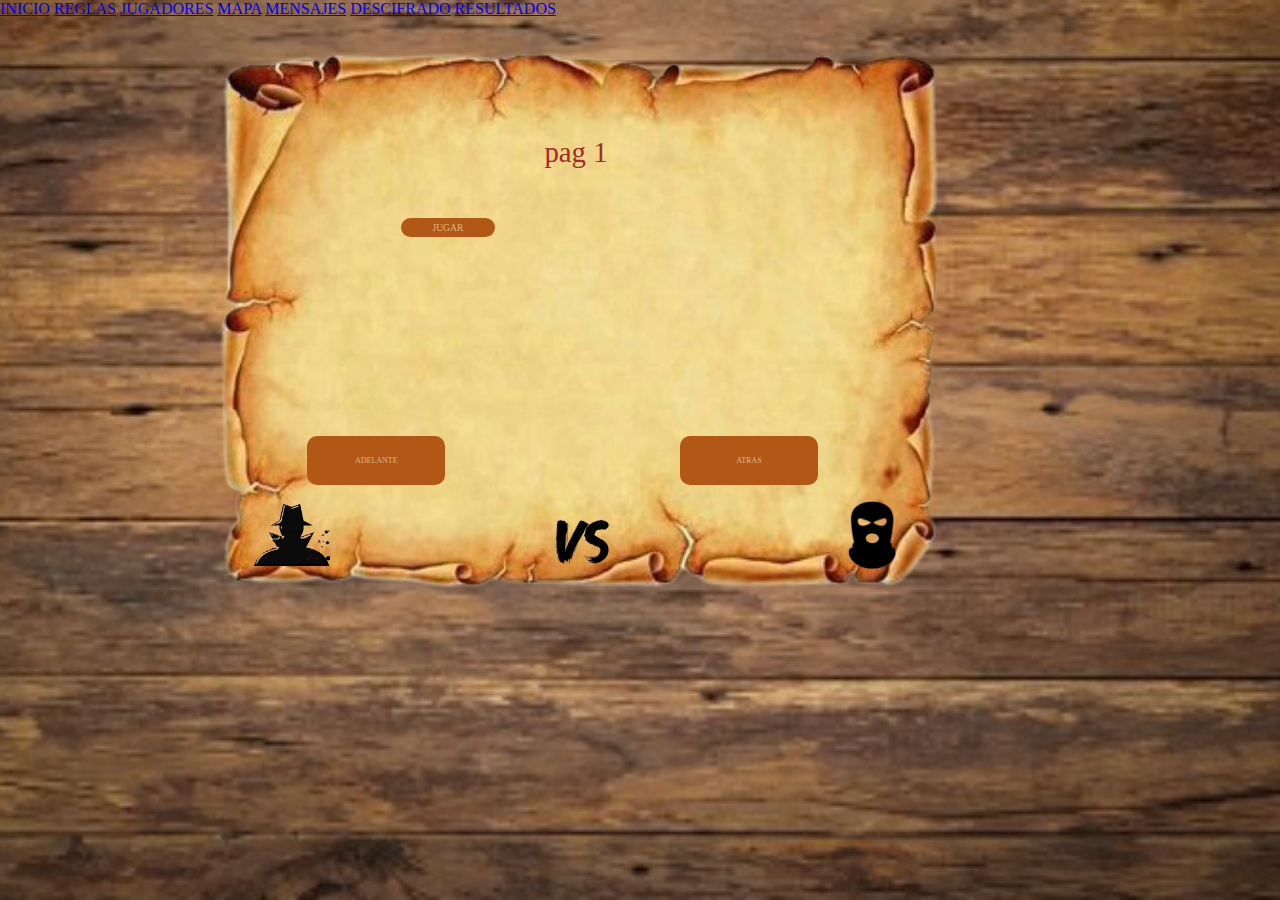
<file: otras_pag/Todas_pag.html>
<!DOCTYPE html>
<html>
  <head>
    <meta charset="utf-8">
    <title>Caesar Cipher</title>
        <link rel="stylesheet" href="otras_pag.css" />
    </head>
<body>

    <nav> 
     <a href="pag1.html">INICIO</a>
     <a href="pag2.html">REGLAS</a>
     <a href="pag3.html">JUGADORES</a>
     <a href="pag4.html">MAPA</a>
     <a href="pag5.html">MENSAJES</a>
     <a href="pag6.html">DESCIFRADO</a>
     <a href="pag6.html">RESULTADOS</a>
    </nav>

    
        <article class= "campo" >
            <div class = "titulo" >  pag 1  </div>
            
            <div class ="cuerpo" id="pag1" > 
              <button class="botones" type="submit" > <span> JUGAR </span></button>
              <br>
              <div class ="imagenes_adic"> 
              <img class="ppal" id= "ladron" src = "../src/imag/temas/LADR_1-removebg-preview.png">
              <img class="ppal" id= "detective" src = "../src/imag/temas/ESP7_detectiv_logo-removebg-preview-removebg-preview.png"> 
              <img class="ppal" id= "vs" src = "../src/imag/temas/vs-removebg-preview.png">
              </div> 
            </div>


            <button class="botones" id="adelante" type="submit" > <span> ADELANTE</span></button>
            <button class="botones" id="atras" type="submit" > <span> ATRAS </span></button>
          </article>

    <script src="otras_pag.js" ></script>
</body>
</html>
</file>
<file: src/style.css>
*{
  margin: 0px;
  padding: 0px; /* margen interior de caja*/
}

body {
  margin: 0;
  font-family:cursive;
  width: 100%;
  height: 100vh;
  background-image: url(../src/imag/fondo/fondomadera.PNG);
  background-size: cover;  /*cubrir toda la pag o background-repeat:no repeat; */
  background-position: center; /* se posic en centro*/
  font-size: 100%;
}


.campo {
/*letra interior*/
  color: brown; 
/* espacio*/
  width: 60%;
  height: 550px;
 /* border: 1px solid red;*/
  margin-left: 15%; /*centrar */
  margin-top: 2%;   

/*fondo imag*/
  background-image: url(../src/imag/fondo/hojasf.png)/*otra url to several*/;
  background-size: 100% ;  /*cubrir toda la pag*/
  background-repeat: no-repeat; 
  background-position: center; 
  position: relative/*, otra propiedad, otra prop   */;
}

.titulo { 
  text-align: center;
  width: 70%;
  height: 8%;
  padding-top: 12%;
  margin-left: 15%;
  font-size: 180%;
 /* border: 1px solid blue;*/
}

.cuerpo {
  /*clear: both;*/
  text-align: left;
  padding-top: 3%;
  padding-left: 2%;
  font-size: 120%;
  width: 68%;   /* no debería ser 75% del padre */
  margin-left: 15%;
  height: 210px;
  /* border: 1px solid rgb(25, 151, 82); */
 
}

.texto_box{
background-color: transparent;
border:2px solid chocolate;
border-radius: 10px;
font-family: cursive;
color:brown;
font-size:medium;   
width: 15%;

}


#entradaw{
width: 85%;
height: 30%;

}

#clavew {
width: 15%;
height: 10%;
text-align: center;
}

.lineas{
padding-bottom: 0%;
margin-bottom:0px ;

}

.botones{
  width:18%;
  height: 9%;
  background-color: rgb(179, 87, 22);
  color:burlywood; 
  font-size: 50%;
  font-family:cursive;
  border:none; 
  border-radius: 10px;
  cursor: pointer;
  margin-top: 3%;
  transition: .3s ease all;   /* anim*/
  margin-left: 15%;
  margin-right: 15%;
}

.botones:hover{
  background: chocolate;
}


.ppal{
height: auto;
position: absolute;
/*border: 1px solid rgb(25, 44, 151);*/
}

/*para pagina 1*/

#ladronpag1{
right: 18% ;
bottom: 40%;
width:14%;
}
#vspag1{
right: 45% ;
bottom: 42%;
width:12%;
}
#detectivepag1{
left: 18%;
bottom: 42%;
width:18%;

}

#jugar{
margin-left: 40%; 
}

/*........................*/


#ladron{
right: 8% ;
bottom: 4%;
width:7%;
}
#vs, #secr{
right: 45% ;
bottom: 5%;
width:8%;
}
#detective{
left: 8%;
bottom: 5%;
width:10%;
}

#salida_etiq{ 

width:85%;
height:30%;
margin-top: 0%;

}

/*  para mapa..........................*/
.imagenes, .foto {

background-color: transparent;
display: inline-block;
width: 10% ;
grid-template-columns:repeat(5,1fr) ;



} 
.imagenes{
text-align: left;
}
.foto{
text-align: right;
}

#grilla_print {
margin-left: 2%;
}

#pag2, #pag3, #pag4, #pag5, #pag6, #pag7  {
/*    visibility: hidden; */
}
</file>
<file: integracion/integracion.css>
*{
    margin: 0px;
    padding: 0px; /* margen interior de caja*/
}

body {
    margin: 0;
    font-family:cursive;
    width: 100%;
    height: 100vh;
    background-image: url(../src/imag/fondo/fondomadera.PNG);
    background-size: cover;  /*cubrir toda la pag o background-repeat:no repeat; */
    background-position: center; /* se posic en centro*/
    font-size: 100%;
}
 

.campo {
  /*letra interior*/
    color: brown; 
  /* espacio*/
    width: 60%;
    height: 550px;
   /* border: 1px solid red;*/
    margin-left: 15%; /*centrar */
    margin-top: 2%;   

  /*fondo imag*/
    background-image: url(../src/imag/fondo/hojasf.png)/*otra url to several*/;
    background-size: 100% ;  /*cubrir toda la pag*/
    background-repeat: no-repeat; 
    background-position: center; 
    position: relative/*, otra propiedad, otra prop   */;
}

.titulo { 
    text-align: center;
    width: 70%;
    height: 8%;
    padding-top: 12%;
    margin-left: 15%;
    font-size: 180%;
   /* border: 1px solid blue;*/
}

.cuerpo {
    /*clear: both;*/
    text-align: left;
    padding-top: 3%;
    padding-left: 2%;
    font-size: 120%;
    width: 68%;   /* no debería ser 75% del padre */
    margin-left: 15%;
    height: 210px;
    /* border: 1px solid rgb(25, 151, 82); */
   
}

.texto_box{
  background-color: transparent;
  border:2px solid chocolate;
  border-radius: 10px;
  font-family: cursive;
  color:brown;
  font-size:medium;   
  width: 15%;
 
}


#entradaw{
  width: 85%;
  height: 30%;

}

#clavew {
  width: 15%;
  height: 10%;
  text-align: center;
}

.lineas{
  padding-bottom: 0%;
  margin-bottom:0px ;

}

.botones{
    width:18%;
    height: 9%;
    background-color: rgb(179, 87, 22);
    color:burlywood; 
    font-size: 50%;
    font-family:cursive;
    border:none; 
    border-radius: 10px;
    cursor: pointer;
    margin-top: 3%;
    transition: .3s ease all;   /* anim*/
    margin-left: 15%;
    margin-right: 15%;
}
  
  .botones:hover{
    background: chocolate;
  }


.ppal{
  height: auto;
  position: absolute;
  /*border: 1px solid rgb(25, 44, 151);*/
}

/*para pagina 1*/

#ladronpag1{
  right: 18% ;
  bottom: 40%;
  width:14%;
}
#vspag1{
  right: 45% ;
  bottom: 42%;
  width:12%;
}
#detectivepag1{
  left: 18%;
  bottom: 42%;
  width:18%;

}

#jugar{
  margin-left: 40%; 
  }

/*........................*/


#ladron{
  right: 8% ;
  bottom: 4%;
  width:7%;
}
#vs, #secr{
  right: 45% ;
  bottom: 5%;
  width:8%;
}
#detective{
  left: 8%;
  bottom: 5%;
  width:10%;
}

#salida_etiq{ 
  
  width:85%;
  height:30%;
  margin-top: 0%;
  
}

/*  para mapa..........................*/
.imagenes, .foto {

  background-color: transparent;
  display: inline-block;
  width: 10% ;
  grid-template-columns:repeat(5,1fr) ;
  
  

} 
.imagenes{
  text-align: left;
}
.foto{
  text-align: right;
}

#grilla_print {
  margin-left: 2%;
}

#pag2, #pag3, #pag4, #pag5, #pag6, #pag7  {
 /*    visibility: hidden; */
}
</file>
<file: otras_pag/otras_pag.css>
*{
    margin: 0px;
    padding: 0px; /* margen interior de caja*/
}

body {
    margin: 0;
    font-family:cursive;
    width: 100%;
    height: 100vh;
    background-image: url(../src/imag/fondo/fondomadera.PNG);
    background-size: cover;  /*cubrir toda la pag o background-repeat:no repeat; */
    background-position: center; /* se posic en centro*/
    font-size: 100%;
}
 

.campo {
  /*letra interior*/
    color: brown; 
  /* espacio*/
    width: 60%;
    height: 550px;
   /* border: 1px solid red;*/
    margin-left: 15%; /*centrar */
    margin-top: 2%;   

  /*fondo imag*/
    background-image: url(../src/imag/fondo/hojasf.png)/*otra url to several*/;
    background-size: 100% ;  /*cubrir toda la pag*/
    background-repeat: no-repeat; 
    background-position: center; 
    position: relative/*, otra propiedad, otra prop   */;
}

.titulo { 
    text-align: center;
    width: 70%;
    height: 8%;
    padding-top: 12%;
    margin-left: 15%;
    font-size: 180%;
   /* border: 1px solid blue;*/
}

.cuerpo {
    /*clear: both;*/
    text-align: left;
    padding-top: 3%;
    padding-left: 2%;
    font-size: 120%;
    width: 68%;   /* no debería ser 75% del padre */
    margin-left: 15%;
    height: 210px;
    /* border: 1px solid rgb(25, 151, 82); */
   
}

.texto_box{
  background-color: transparent;
  border:2px solid chocolate;
  border-radius: 10px;
  font-family: cursive;
  color:brown;
  font-size:medium;   
  width: 15%;
 
}


#entradaw{
  width: 85%;
  height: 30%;

}

#clavew {
  width: 15%;
  height: 10%;
  text-align: center;
}

.lineas{
  padding-bottom: 0%;
  margin-bottom:0px ;

}

.botones{
    width:18%;
    height: 9%;
    background-color: rgb(179, 87, 22);
    color:burlywood; 
    font-size: 50%;
    font-family:cursive;
    border:none; 
    border-radius: 10px;
    cursor: pointer;
    margin-top: 3%;
    transition: .3s ease all;   /* anim*/
    margin-left: 15%;
    margin-right: 15%;
}
  
  .botones:hover{
    background: chocolate;
  }


.ppal{
  height: auto;
  position: absolute;
  /*border: 1px solid rgb(25, 44, 151);*/
}

/*para pagina 1*/

#ladronpag1{
  right: 18% ;
  bottom: 40%;
  width:14%;
}
#vspag1{
  right: 45% ;
  bottom: 42%;
  width:12%;
}
#detectivepag1{
  left: 18%;
  bottom: 42%;
  width:18%;

}

#jugar{
  margin-left: 40%; 
  }

/*........................*/


#ladron{
  right: 8% ;
  bottom: 4%;
  width:7%;
}
#vs, #secr{
  right: 45% ;
  bottom: 5%;
  width:8%;
}
#detective{
  left: 8%;
  bottom: 5%;
  width:10%;
}

#salida_etiq{ 
  
  width:85%;
  height:30%;
  margin-top: 0%;
  
}

/*  para mapa..........................*/
.imagenes, .foto {

  background-color: transparent;
  display: inline-block;
  width: 10% ;
  grid-template-columns:repeat(5,1fr) ;
  
  

} 
.imagenes{
  text-align: left;
}
.foto{
  text-align: right;
}

#grilla_print {
  margin-left: 2%;
}
</file>
